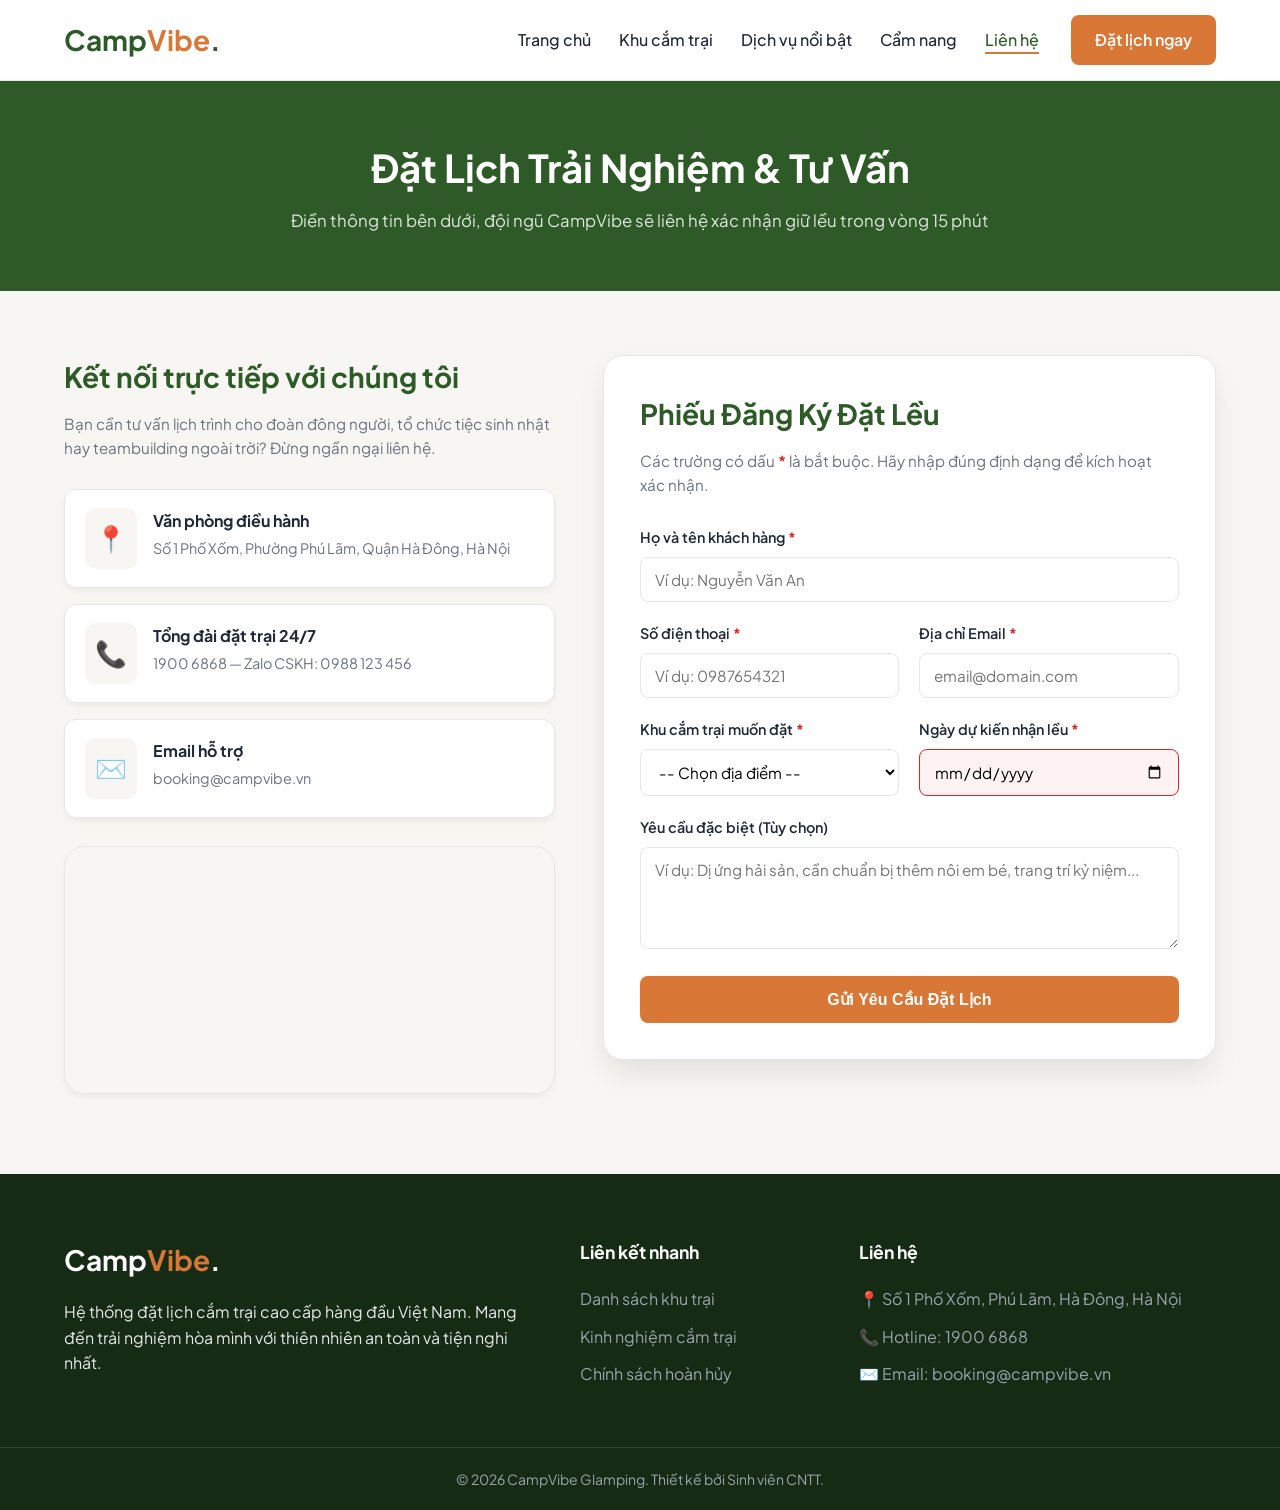
<file: contact.html>
<!DOCTYPE html>
<html lang="vi">
<head>
    <meta charset="UTF-8">
    <meta name="viewport" content="width=device-width, initial-scale=1.0">
    <title>Đặt Lịch & Liên Hệ - CampVibe Glamping</title>
    <link rel="preconnect" href="https://fonts.googleapis.com">
    <link rel="preconnect" href="https://fonts.gstatic.com" crossorigin>
    <link href="https://fonts.googleapis.com/css2?family=Plus+Jakarta+Sans:wght@400;500;600;700&display=swap" rel="stylesheet">
    <link rel="stylesheet" href="assets/css/style.css">
</head>
<body>

    <!-- HEADER (Dùng chung) -->
    <header class="header">
        <div class="container nav-container">
            <a href="index.html" class="logo">Camp<span>Vibe</span>.</a>
            
            <input type="checkbox" id="nav-toggle" class="nav-toggle">
            <label for="nav-toggle" class="nav-toggle-label"><span></span></label>

            <nav class="navbar">
                <ul class="nav-list">
                    <li><a href="index.html">Trang chủ</a></li>
                    <li><a href="campsites.html">Khu cắm trại</a></li>
                    <li><a href="detail.html">Dịch vụ nổi bật</a></li>
                    <li><a href="blog.html">Cẩm nang</a></li>
                    <li><a href="contact.html" class="active">Liên hệ</a></li>
                </ul>
                <a href="contact.html" class="btn btn-primary nav-btn">Đặt lịch ngay</a>
            </nav>
        </div>
    </header>

    <!-- BANNER TIÊU ĐỀ -->
    <section class="page-banner">
        <div class="container">
            <h1>Đặt Lịch Trải Nghiệm & Tư Vấn</h1>
            <p>Điền thông tin bên dưới, đội ngũ CampVibe sẽ liên hệ xác nhận giữ lều trong vòng 15 phút</p>
        </div>
    </section>

    <main class="contact-page">
        <div class="container">
            <div class="contact-layout">

                <!-- CỘT TRÁI: THÔNG TIN LIÊN HỆ & BẢN ĐỒ -->
                <div class="contact-info">
                    <h2>Kết nối trực tiếp với chúng tôi</h2>
                    <p class="subtitle">Bạn cần tư vấn lịch trình cho đoàn đông người, tổ chức tiệc sinh nhật hay teambuilding ngoài trời? Đừng ngần ngại liên hệ.</p>

                    <div class="info-cards">
                        <div class="info-card-item">
                            <span class="info-icon">📍</span>
                            <div>
                                <h4>Văn phòng điều hành</h4>
                                <p>Số 1 Phố Xốm, Phường Phú Lãm, Quận Hà Đông, Hà Nội</p>
                            </div>
                        </div>

                        <div class="info-card-item">
                            <span class="info-icon">📞</span>
                            <div>
                                <h4>Tổng đài đặt trại 24/7</h4>
                                <p>1900 6868 — Zalo CSKH: 0988 123 456</p>
                            </div>
                        </div>

                        <div class="info-card-item">
                            <span class="info-icon">✉️</span>
                            <div>
                                <h4>Email hỗ trợ</h4>
                                <p>booking@campvibe.vn</p>
                            </div>
                        </div>
                    </div>

                    <!-- Nhúng khung bản đồ Google Maps chuẩn Responsive -->
                    <div class="map-box">
                        <iframe 
                            src="https://www.google.com/maps/embed?pb=!1m18!1m12!1m3!1d3726.120482699639!2d105.7551283759682!3d20.947676190558016!2m3!1f0!2f0!3f0!3m2!1i1024!2i768!4f13.1!3m3!1m2!1s0x313452eaa9c461c3%3A0x2a3e1c421f294dc6!2zVHLGsOG7nW5nIMSQ4bqhaSBI4buNYyDEkOG6oWkgTmFt!5e0!3m2!1svi!2s!4v1700000000000!5m2!1svi!2s" 
                            width="100%" 
                            height="240" 
                            style="border:0;" 
                            allowfullscreen="" 
                            loading="lazy">
                        </iframe>
                    </div>
                </div>

                <!-- CỘT PHẢI: FORM ĐẶT LỊCH CÓ KIỂM TRA VALIDATION THUẦN CSS -->
                <div class="contact-form-wrapper">
                    <h2>Phiếu Đăng Ký Đặt Lều</h2>
                    <p class="form-hint">Các trường có dấu <span class="req">*</span> là bắt buộc. Hãy nhập đúng định dạng để kích hoạt xác nhận.</p>

                    <form action="#booking-success" class="validated-form">
                        
                        <!-- Họ và tên -->
                        <div class="v-group">
                            <label for="fullname">Họ và tên khách hàng <span class="req">*</span></label>
                            <input 
                                type="text" 
                                id="fullname" 
                                name="fullname" 
                                placeholder="Ví dụ: Nguyễn Văn An" 
                                minlength="3" 
                                required>
                            <span class="error-msg">Vui lòng nhập họ tên đầy đủ (tối thiểu 3 ký tự).</span>
                        </div>

                        <!-- Hàng 2 cột: Số điện thoại & Email -->
                        <div class="v-row">
                            <div class="v-group">
                                <label for="phone">Số điện thoại <span class="req">*</span></label>
                                <input 
                                    type="tel" 
                                    id="phone" 
                                    name="phone" 
                                    placeholder="Ví dụ: 0987654321" 
                                    pattern="0[0-9]{9}" 
                                    required>
                                <span class="error-msg">Số điện thoại phải gồm 10 chữ số và bắt đầu bằng số 0.</span>
                            </div>

                            <div class="v-group">
                                <label for="email">Địa chỉ Email <span class="req">*</span></label>
                                <input 
                                    type="email" 
                                    id="email" 
                                    name="email" 
                                    placeholder="email@domain.com" 
                                    required>
                                <span class="error-msg">Vui lòng nhập đúng định dạng Email (có ký tự @).</span>
                            </div>
                        </div>

                        <!-- Hàng 2 cột: Chọn khu trại & Ngày nhận lều -->
                        <div class="v-row">
                            <div class="v-group">
                                <label for="camp-select">Khu cắm trại muốn đặt <span class="req">*</span></label>
                                <select id="camp-select" name="camp" required>
                                    <option value="">-- Chọn địa điểm --</option>
                                    <option value="dalat-yurt">Lều Mông Cổ Rừng Thông (Đà Lạt)</option>
                                    <option value="bavi-aframe">Lều Chữ A View Suối Mơ (Ba Vì)</option>
                                    <option value="hococ-beach">Glamping Bãi Biển Hoàng Hôn (Hồ Cốc)</option>
                                </select>
                            </div>

                            <div class="v-group">
                                <label for="date-visit">Ngày dự kiến nhận lều <span class="req">*</span></label>
                                <input type="date" id="date-visit" name="date" required>
                            </div>
                        </div>

                        <!-- Ghi chú yêu cầu thêm -->
                        <div class="v-group">
                            <label for="notes">Yêu cầu đặc biệt (Tùy chọn)</label>
                            <textarea 
                                id="notes" 
                                name="notes" 
                                rows="4" 
                                placeholder="Ví dụ: Dị ứng hải sản, cần chuẩn bị thêm nôi em bé, trang trí kỷ niệm..."></textarea>
                        </div>

                        <button type="submit" class="btn btn-primary btn-block">Gửi Yêu Cầu Đặt Lịch</button>
                    </form>

                    <!-- HỘP THÔNG BÁO XÁC NHẬN HIỂN THỊ BẰNG :TARGET (KHÔNG CẦN JS) -->
                    <div id="booking-success" class="success-modal">
                        <div class="success-box">
                            <div class="success-icon">🎉</div>
                            <h3>Gửi yêu cầu thành công!</h3>
                            <p>Cảm ơn bạn đã tin tưởng <strong>CampVibe</strong>. Nhân viên tư vấn sẽ gọi điện xác nhận lịch trình của bạn trong ít phút tới.</p>
                            <a href="#" class="btn btn-primary">Đóng thông báo</a>
                        </div>
                    </div>

                </div>

            </div>
        </div>
    </main>

    <!-- FOOTER (Dùng chung) -->
    <footer class="footer">
        <div class="container footer-grid">
            <div class="footer-col">
                <a href="index.html" class="logo footer-logo">Camp<span>Vibe</span>.</a>
                <p>Hệ thống đặt lịch cắm trại cao cấp hàng đầu Việt Nam. Mang đến trải nghiệm hòa mình với thiên nhiên an toàn và tiện nghi nhất.</p>
            </div>
            <div class="footer-col">
                <h4>Liên kết nhanh</h4>
                <ul>
                    <li><a href="campsites.html">Danh sách khu trại</a></li>
                    <li><a href="blog.html">Kinh nghiệm cắm trại</a></li>
                    <li><a href="contact.html">Chính sách hoàn hủy</a></li>
                </ul>
            </div>
            <div class="footer-col">
                <h4>Liên hệ</h4>
                <ul>
                    <li>📍 Số 1 Phố Xốm, Phú Lãm, Hà Đông, Hà Nội</li>
                    <li>📞 Hotline: 1900 6868</li>
                    <li>✉️ Email: booking@campvibe.vn</li>
                </ul>
            </div>
        </div>
        <div class="footer-bottom">
            <p>&copy; 2026 CampVibe Glamping. Thiết kế bởi Sinh viên CNTT.</p>
        </div>
    </footer>

</body>
</html>
</file>
<file: assets/css/style.css>
/* ================= 1. BIẾN CSS & RESET ================= */
:root {
    --primary-color: #2D5A27;      /* Xanh rêu rừng thông */
    --primary-hover: #1E3F1A;
    --accent-color: #D97736;       /* Cam đất lửa trại */
    --bg-main: #FFFFFF;
    --bg-light: #F7F6F2;           /* Màu kem ấm tự nhiên */
    --text-dark: #1F2937;
    --text-muted: #6B7280;
    --border-color: #E5E7EB;
    --radius-md: 12px;
    --radius-lg: 20px;
    --shadow-sm: 0 4px 6px -1px rgba(0, 0, 0, 0.05);
    --shadow-lg: 0 15px 30px -5px rgba(0, 0, 0, 0.1);
    --transition: all 0.3s ease;
}

* {
    margin: 0;
    padding: 0;
    box-sizing: border-box;
}

html {
    scroll-behavior: smooth;
}

body {
    font-family: 'Plus Jakarta Sans', sans-serif;
    color: var(--text-dark);
    background-color: var(--bg-main);
    line-height: 1.6;
}

a {
    text-decoration: none;
    color: inherit;
}

ul {
    list-style: none;
}

img {
    max-width: 100%;
    display: block;
}

.container {
    width: 90%;
    max-width: 1200px;
    margin: 0 auto;
}

.section {
    padding: 80px 0;
}

.bg-light {
    background-color: var(--bg-light);
}

.section-header {
    text-align: center;
    max-width: 600px;
    margin: 0 auto 50px;
}

.section-header h2 {
    font-size: 2rem;
    color: var(--primary-color);
    margin-bottom: 12px;
}

.section-header p {
    color: var(--text-muted);
}

/* Nút bấm dùng chung */
.btn {
    display: inline-block;
    padding: 12px 24px;
    border-radius: 8px;
    font-weight: 600;
    cursor: pointer;
    border: none;
    transition: var(--transition);
}

.btn-primary {
    background-color: var(--accent-color);
    color: #FFFFFF;
}

.btn-primary:hover {
    background-color: #C06224;
    transform: translateY(-2px);
}

/* ================= 2. HEADER & NAVIGATION ================= */
.header {
    position: sticky;
    top: 0;
    z-index: 1000;
    background-color: rgba(255, 255, 255, 0.95);
    backdrop-filter: blur(10px);
    border-bottom: 1px solid var(--border-color);
}

.nav-container {
    display: flex;
    justify-content: space-between;
    align-items: center;
    height: 80px;
}

.logo {
    font-size: 1.75rem;
    font-weight: 700;
    color: var(--primary-color);
}

.logo span {
    color: var(--accent-color);
}

.navbar {
    display: flex;
    align-items: center;
    gap: 32px;
}

.nav-list {
    display: flex;
    gap: 28px;
}

.nav-list a {
    font-weight: 500;
    color: var(--text-dark);
    transition: var(--transition);
    position: relative;
}

.nav-list a:hover,
.nav-list a.active {
    color: var(--primary-color);
}

/* Gạch chân hiệu ứng khi hover menu */
.nav-list a::after {
    content: '';
    position: absolute;
    bottom: -4px;
    left: 0;
    width: 0;
    height: 2px;
    background-color: var(--accent-color);
    transition: var(--transition);
}

.nav-list a:hover::after,
.nav-list a.active::after {
    width: 100%;
}

.nav-toggle, .nav-toggle-label {
    display: none;
}

/* ================= 3. HERO & SEARCH BOX ================= */
.hero {
    position: relative;
    min-height: 85vh;
    background: url('https://images.unsplash.com/photo-1517824806704-9040b037703b?auto=format&fit=crop&w=1600&q=80') center/cover no-repeat;
    display: flex;
    align-items: center;
    color: #FFFFFF;
}

.hero-overlay {
    position: absolute;
    inset: 0;
    background: linear-gradient(to bottom, rgba(0,0,0,0.4), rgba(0,0,0,0.65));
}

.hero-content {
    position: relative;
    z-index: 1;
    max-width: 850px;
    text-align: center;
}

.badge {
    display: inline-block;
    background-color: rgba(255, 255, 255, 0.2);
    backdrop-filter: blur(4px);
    padding: 6px 16px;
    border-radius: 50px;
    font-size: 0.875rem;
    margin-bottom: 20px;
}

.hero-content h1 {
    font-size: 3.2rem;
    line-height: 1.2;
    margin-bottom: 20px;
}

.hero-content p {
    font-size: 1.125rem;
    margin-bottom: 40px;
    opacity: 0.9;
}

/* Thanh tìm kiếm nổi */
.search-box {
    background-color: #FFFFFF;
    padding: 16px;
    border-radius: var(--radius-lg);
    display: flex;
    flex-wrap: wrap;
    gap: 16px;
    align-items: center;
    box-shadow: var(--shadow-lg);
    color: var(--text-dark);
    text-align: left;
}

.search-group {
    flex: 1;
    min-width: 180px;
    padding: 0 12px;
    border-right: 1px solid var(--border-color);
}

.search-group:last-of-type {
    border-right: none;
}

.search-group label {
    display: block;
    font-size: 0.75rem;
    font-weight: 700;
    text-transform: uppercase;
    color: var(--text-muted);
    margin-bottom: 4px;
}

.search-group select,
.search-group input {
    width: 100%;
    border: none;
    outline: none;
    font-family: inherit;
    font-size: 0.95rem;
    font-weight: 600;
    color: var(--text-dark);
}

.search-btn {
    padding: 16px 32px;
    border-radius: var(--radius-md);
}

/* ================= 4. BENTO GRID (ĐIỂM ĐẾN NỔI BẬT) ================= */
.bento-grid {
    display: grid;
    grid-template-columns: repeat(4, 1fr);
    grid-auto-rows: 260px;
    gap: 24px;
}

.card-large {
    grid-column: span 2;
    grid-row: span 2;
}

.card-wide {
    grid-column: span 2;
}

.camp-card {
    position: relative;
    border-radius: var(--radius-lg);
    overflow: hidden;
    box-shadow: var(--shadow-sm);
}

.camp-card img {
    width: 100%;
    height: 100%;
    object-fit: cover;
    transition: transform 0.5s ease;
}

/* Hiệu ứng phóng to ảnh khi hover */
.camp-card:hover img {
    transform: scale(1.08);
}

.tag-discount {
    position: absolute;
    top: 16px;
    left: 16px;
    background-color: var(--accent-color);
    color: #FFFFFF;
    padding: 6px 12px;
    border-radius: 6px;
    font-size: 0.8rem;
    font-weight: 700;
    z-index: 2;
}

.card-overlay {
    position: absolute;
    inset: 0;
    background: linear-gradient(to top, rgba(0,0,0,0.8) 0%, rgba(0,0,0,0) 60%);
    display: flex;
    flex-direction: column;
    justify-content: flex-end;
    padding: 24px;
    color: #FFFFFF;
}

.location-tag {
    font-size: 0.8rem;
    text-transform: uppercase;
    letter-spacing: 1px;
    color: #FCD34D;
    font-weight: 600;
}

.card-overlay h3 {
    font-size: 1.25rem;
    margin: 6px 0;
}

.card-large .card-overlay h3 {
    font-size: 1.75rem;
}

.price {
    font-weight: 700;
    font-size: 1.1rem;
}

.price span {
    font-weight: 400;
    font-size: 0.85rem;
    opacity: 0.8;
}

/* ================= 5. TIỆN ÍCH (FLEXBOX) ================= */
.amenities-flex {
    display: flex;
    flex-wrap: wrap;
    gap: 24px;
}

.amenity-item {
    flex: 1 1 240px;
    background-color: #FFFFFF;
    padding: 32px 24px;
    border-radius: var(--radius-lg);
    box-shadow: var(--shadow-sm);
    transition: var(--transition);
    border: 1px solid var(--border-color);
}

.amenity-item:hover {
    transform: translateY(-8px);
    box-shadow: var(--shadow-lg);
    border-color: var(--primary-color);
}

.icon-box {
    font-size: 2.5rem;
    margin-bottom: 16px;
}

.amenity-item h3 {
    font-size: 1.15rem;
    margin-bottom: 10px;
    color: var(--primary-color);
}

.amenity-item p {
    color: var(--text-muted);
    font-size: 0.95rem;
}

/* ================= 6. FOOTER ================= */
.footer {
    background-color: #162B14;
    color: #E5E7EB;
    padding-top: 64px;
}

.footer-grid {
    display: grid;
    grid-template-columns: 2fr 1fr 1.5fr;
    gap: 40px;
    padding-bottom: 48px;
}

.footer-logo {
    color: #FFFFFF;
    display: inline-block;
    margin-bottom: 16px;
}

.footer-col h4 {
    color: #FFFFFF;
    margin-bottom: 20px;
    font-size: 1.1rem;
}

.footer-col ul li {
    margin-bottom: 12px;
    color: #9CA3AF;
}

.footer-col ul li a:hover {
    color: var(--accent-color);
}

.footer-bottom {
    border-top: 1px solid rgba(255, 255, 255, 0.1);
    text-align: center;
    padding: 20px 0;
    font-size: 0.875rem;
    color: #9CA3AF;
}

/* ================= 7. RESPONSIVE (TABLET & MOBILE) ================= */
@media (max-width: 992px) {
    .bento-grid {
        grid-template-columns: repeat(2, 1fr);
    }
    .footer-grid {
        grid-template-columns: 1fr;
    }
}

@media (max-width: 768px) {
    /* Xử lý Menu Hamburger thuần CSS */
    .nav-toggle-label {
        display: block;
        cursor: pointer;
        padding: 10px;
    }
    .nav-toggle-label span,
    .nav-toggle-label span::before,
    .nav-toggle-label span::after {
        display: block;
        background: var(--primary-color);
        height: 3px;
        width: 26px;
        border-radius: 2px;
        position: relative;
        transition: var(--transition);
    }
    .nav-toggle-label span::before,
    .nav-toggle-label span::after {
        content: '';
        position: absolute;
    }
    .nav-toggle-label span::before { bottom: 8px; }
    .nav-toggle-label span::after { top: 8px; }

    .navbar {
        position: absolute;
        top: 80px;
        left: 0;
        width: 100%;
        background-color: #FFFFFF;
        flex-direction: column;
        align-items: flex-start;
        padding: 0 5%;
        max-height: 0;
        overflow: hidden;
        transition: max-height 0.4s ease;
        border-bottom: 1px solid var(--border-color);
    }

    .nav-list {
        flex-direction: column;
        width: 100%;
        padding-top: 20px;
        gap: 16px;
    }

    .nav-btn {
        margin: 20px 0;
        width: 100%;
        text-align: center;
    }

    /* Khi checkbox được check -> Mở menu */
    .nav-toggle:checked ~ .navbar {
        max-height: 400px;
    }

    .hero-content h1 {
        font-size: 2.2rem;
    }

    .search-group {
        border-right: none;
        border-bottom: 1px solid var(--border-color);
        padding-bottom: 12px;
    }

    .search-btn {
        width: 100%;
    }

    .bento-grid {
        grid-template-columns: 1fr;
        grid-auto-rows: 240px;
    }
    .card-large, .card-wide {
        grid-column: span 1;
        grid-row: span 1;
    }
}

/* ================= 8. TRANG CHI TIẾT (DETAIL PAGE) ================= */
.detail-page {
    padding: 32px 0 80px;
}

.breadcrumb {
    font-size: 0.9rem;
    color: var(--text-muted);
    margin-bottom: 20px;
}

.breadcrumb a:hover {
    color: var(--primary-color);
    text-decoration: underline;
}

.detail-header {
    display: flex;
    justify-content: space-between;
    align-items: flex-end;
    flex-wrap: wrap;
    gap: 16px;
    margin-bottom: 28px;
}

.detail-header h1 {
    font-size: 2.2rem;
    color: var(--primary-color);
    margin-top: 6px;
}

.rating-badge {
    background-color: var(--bg-light);
    padding: 8px 16px;
    border-radius: 50px;
    border: 1px solid var(--border-color);
    font-size: 0.95rem;
}

/* THƯ VIỆN ẢNH CHUYỂN ĐỔI THUẦN CSS */
.css-gallery {
    margin-bottom: 48px;
}

.css-gallery input[type="radio"] {
    display: none;
}

.gallery-main {
    position: relative;
    height: 480px;
    border-radius: var(--radius-lg);
    overflow: hidden;
    margin-bottom: 16px;
    box-shadow: var(--shadow-sm);
}

.gallery-main .slide {
    position: absolute;
    inset: 0;
    opacity: 0;
    visibility: hidden;
    transition: opacity 0.4s ease, transform 0.5s ease;
    transform: scale(1.02);
}

.gallery-main .slide img {
    width: 100%;
    height: 100%;
    object-fit: cover;
}

/* Hiển thị ảnh tương ứng khi radio được chọn */
#img-1:checked ~ .gallery-main .slide-1,
#img-2:checked ~ .gallery-main .slide-2,
#img-3:checked ~ .gallery-main .slide-3,
#img-4:checked ~ .gallery-main .slide-4 {
    opacity: 1;
    visibility: visible;
    transform: scale(1);
}

.gallery-thumbs {
    display: grid;
    grid-template-columns: repeat(4, 1fr);
    gap: 16px;
}

.gallery-thumbs .thumb {
    height: 100px;
    border-radius: var(--radius-md);
    overflow: hidden;
    cursor: pointer;
    border: 3px solid transparent;
    opacity: 0.65;
    transition: var(--transition);
}

.gallery-thumbs .thumb:hover {
    opacity: 1;
}

.gallery-thumbs .thumb img {
    width: 100%;
    height: 100%;
    object-fit: cover;
}

/* Làm nổi bật ảnh nhỏ đang được chọn */
#img-1:checked ~ .gallery-thumbs label[for="img-1"],
#img-2:checked ~ .gallery-thumbs label[for="img-2"],
#img-3:checked ~ .gallery-thumbs label[for="img-3"],
#img-4:checked ~ .gallery-thumbs label[for="img-4"] {
    border-color: var(--accent-color);
    opacity: 1;
}

/* BỐ CỤC 2 CỘT CHI TIẾT & SIDEBAR STICKY */
.detail-layout {
    display: grid;
    grid-template-columns: 2fr 1fr;
    gap: 48px;
    align-items: start;
}

.info-block {
    margin-bottom: 40px;
    padding-bottom: 32px;
    border-bottom: 1px solid var(--border-color);
}

.info-block:last-child {
    border-bottom: none;
}

.info-block h2 {
    font-size: 1.5rem;
    color: var(--primary-color);
    margin-bottom: 16px;
}

.specs-list {
    display: grid;
    grid-template-columns: repeat(2, 1fr);
    gap: 14px;
}

.specs-list li {
    font-weight: 500;
    color: var(--text-dark);
}

/* BẢNG GIÁ HIỆN ĐẠI */
.table-responsive {
    overflow-x: auto;
}

.price-table {
    width: 100%;
    border-collapse: collapse;
    border-radius: var(--radius-md);
    overflow: hidden;
    box-shadow: var(--shadow-sm);
}

.price-table th,
.price-table td {
    padding: 14px 18px;
    text-align: left;
    border-bottom: 1px solid var(--border-color);
}

.price-table thead {
    background-color: var(--primary-color);
    color: #FFFFFF;
}

.price-table tbody tr:nth-child(even) {
    background-color: var(--bg-light);
}

.price-table tbody tr:hover {
    background-color: #EFECE6;
}

/* KHUNG ĐẶT LỊCH TRƯỢT THEO MÀN HÌNH */
.booking-sidebar {
    position: sticky;
    top: 100px; /* Cách mép trên 100px để không đè lên Header */
}

.booking-card {
    background-color: #FFFFFF;
    padding: 28px;
    border-radius: var(--radius-lg);
    border: 1px solid var(--border-color);
    box-shadow: var(--shadow-lg);
}

.booking-price .amount {
    font-size: 1.8rem;
    font-weight: 700;
    color: var(--primary-color);
}

.booking-note {
    font-size: 0.85rem;
    color: var(--accent-color);
    font-weight: 600;
    margin-bottom: 20px;
}

.booking-form .form-group {
    margin-bottom: 16px;
}

.booking-form label {
    display: block;
    font-size: 0.85rem;
    font-weight: 600;
    margin-bottom: 6px;
}

.booking-form input,
.booking-form select {
    width: 100%;
    padding: 10px 12px;
    border: 1px solid var(--border-color);
    border-radius: 8px;
    font-family: inherit;
    font-size: 0.95rem;
}

.booking-form input:focus,
.booking-form select:focus {
    outline: none;
    border-color: var(--primary-color);
}

.price-summary {
    background-color: var(--bg-light);
    padding: 16px;
    border-radius: var(--radius-md);
    margin: 20px 0;
}

.summary-row {
    display: flex;
    justify-content: space-between;
    font-size: 0.9rem;
    margin-bottom: 8px;
    color: var(--text-muted);
}

.summary-row.total {
    border-top: 1px solid var(--border-color);
    padding-top: 10px;
    margin-top: 10px;
    margin-bottom: 0;
    font-weight: 700;
    font-size: 1.05rem;
    color: var(--text-dark);
}

.btn-block {
    width: 100%;
    text-align: center;
    padding: 14px;
    font-size: 1rem;
}

/* Responsive cho trang chi tiết */
@media (max-width: 992px) {
    .detail-layout {
        grid-template-columns: 1fr;
    }
    .booking-sidebar {
        position: static;
    }
}

@media (max-width: 768px) {
    .gallery-main {
        height: 280px;
    }
    .gallery-thumbs .thumb {
        height: 65px;
    }
    .specs-list {
        grid-template-columns: 1fr;
    }
}
/* ================= 9. TRANG DANH SÁCH (CAMPSITES PAGE) ================= */
.page-banner {
    background-color: var(--primary-color);
    color: #FFFFFF;
    padding: 56px 0;
    text-align: center;
}

.page-banner h1 {
    font-size: 2.4rem;
    margin-bottom: 10px;
}

.page-banner p {
    opacity: 0.85;
    font-size: 1.05rem;
}

.campsites-page {
    padding: 60px 0 80px;
    background-color: var(--bg-light);
}

/* Ẩn các nút radio điều khiển bộ lọc */
.filter-wrapper input[type="radio"] {
    display: none;
}

.filter-wrapper {
    display: grid;
    grid-template-columns: 280px 1fr;
    gap: 32px;
    align-items: start;
}

/* Sidebar Bộ lọc bên trái */
.filter-sidebar {
    position: sticky;
    top: 100px;
    display: flex;
    flex-direction: column;
    gap: 24px;
}

.filter-box {
    background-color: #FFFFFF;
    padding: 24px;
    border-radius: var(--radius-lg);
    border: 1px solid var(--border-color);
    box-shadow: var(--shadow-sm);
}

.filter-box h3 {
    font-size: 1.1rem;
    color: var(--primary-color);
    margin-bottom: 16px;
    padding-bottom: 10px;
    border-bottom: 1px solid var(--border-color);
}

.filter-options {
    display: flex;
    flex-direction: column;
    gap: 8px;
}

.filter-label {
    padding: 10px 14px;
    border-radius: 8px;
    cursor: pointer;
    font-weight: 500;
    font-size: 0.95rem;
    color: var(--text-dark);
    transition: var(--transition);
}

.filter-label:hover {
    background-color: var(--bg-light);
    color: var(--primary-color);
}

/* Đổi màu nút lọc đang được chọn */
#filter-all:checked ~ .filter-sidebar label[for="filter-all"],
#filter-dalat:checked ~ .filter-sidebar label[for="filter-dalat"],
#filter-bavi:checked ~ .filter-sidebar label[for="filter-bavi"],
#filter-hococ:checked ~ .filter-sidebar label[for="filter-hococ"] {
    background-color: var(--primary-color);
    color: #FFFFFF;
    font-weight: 600;
}

/* LOGIC LỌC THẺ SẢN PHẨM BẰNG CSS THUẦN */
#filter-dalat:checked ~ .campsites-grid .listing-card:not([data-category="dalat"]),
#filter-bavi:checked ~ .campsites-grid .listing-card:not([data-category="bavi"]),
#filter-hococ:checked ~ .campsites-grid .listing-card:not([data-category="hococ"]) {
    display: none;
}

.static-filter-list li {
    margin-bottom: 12px;
    font-size: 0.92rem;
    color: var(--text-muted);
}

.static-filter-list input[type="checkbox"] {
    accent-color: var(--primary-color);
    margin-right: 8px;
    transform: scale(1.1);
}

/* Lưới thẻ khu cắm trại bên phải */
.campsites-grid {
    display: grid;
    grid-template-columns: repeat(2, 1fr);
    gap: 24px;
}

.listing-card {
    background-color: #FFFFFF;
    border-radius: var(--radius-lg);
    overflow: hidden;
    border: 1px solid var(--border-color);
    box-shadow: var(--shadow-sm);
    display: flex;
    flex-direction: column;
    transition: var(--transition);
}

.listing-card:hover {
    transform: translateY(-6px);
    box-shadow: var(--shadow-lg);
}

.listing-img {
    position: relative;
    height: 220px;
    overflow: hidden;
}

.listing-img img {
    width: 100%;
    height: 100%;
    object-fit: cover;
    transition: transform 0.5s ease;
}

.listing-card:hover .listing-img img {
    transform: scale(1.06);
}

.badge-status {
    position: absolute;
    top: 14px;
    left: 14px;
    background-color: var(--primary-color);
    color: #FFFFFF;
    padding: 4px 12px;
    border-radius: 6px;
    font-size: 0.78rem;
    font-weight: 700;
}

.badge-status.discount {
    background-color: var(--accent-color);
}

.listing-body {
    padding: 22px;
    display: flex;
    flex-direction: column;
    flex: 1;
}

.listing-meta {
    display: flex;
    justify-content: space-between;
    font-size: 0.85rem;
    font-weight: 600;
    color: var(--text-muted);
    margin-bottom: 8px;
}

.listing-body h3 {
    font-size: 1.2rem;
    margin-bottom: 10px;
    color: var(--text-dark);
}

.listing-body h3 a:hover {
    color: var(--primary-color);
}

.listing-body .desc {
    font-size: 0.92rem;
    color: var(--text-muted);
    margin-bottom: 20px;
    flex: 1;
}

.listing-footer {
    display: flex;
    justify-content: space-between;
    align-items: center;
    padding-top: 16px;
    border-top: 1px solid var(--border-color);
}

.price-val {
    font-size: 1.2rem;
    font-weight: 700;
    color: var(--primary-color);
}

.price-unit {
    font-size: 0.82rem;
    color: var(--text-muted);
}

.btn-outline {
    padding: 8px 16px;
    border: 1.5px solid var(--primary-color);
    color: var(--primary-color);
    border-radius: 8px;
    font-size: 0.9rem;
}

.btn-outline:hover {
    background-color: var(--primary-color);
    color: #FFFFFF;
}

/* Responsive trang danh sách */
@media (max-width: 992px) {
    .filter-wrapper {
        grid-template-columns: 1fr;
    }
    .filter-sidebar {
        position: static;
    }
    .filter-options {
        flex-direction: row;
        flex-wrap: wrap;
    }
}

@media (max-width: 640px) {
    .campsites-grid {
        grid-template-columns: 1fr;
    }
}

/* ================= 10. TRANG LIÊN HỆ & VALIDATION CSS ================= */
.contact-page {
    padding: 64px 0 80px;
    background-color: var(--bg-light);
}

.contact-layout {
    display: grid;
    grid-template-columns: 1fr 1.25fr;
    gap: 48px;
    align-items: start;
}

.contact-info h2,
.contact-form-wrapper h2 {
    font-size: 1.75rem;
    color: var(--primary-color);
    margin-bottom: 12px;
}

.contact-info .subtitle,
.form-hint {
    color: var(--text-muted);
    font-size: 0.95rem;
    margin-bottom: 28px;
}

.req {
    color: #DC2626;
    font-weight: 700;
}

.info-cards {
    display: flex;
    flex-direction: column;
    gap: 16px;
    margin-bottom: 28px;
}

.info-card-item {
    display: flex;
    align-items: flex-start;
    gap: 16px;
    background-color: #FFFFFF;
    padding: 18px 20px;
    border-radius: var(--radius-md);
    border: 1px solid var(--border-color);
    box-shadow: var(--shadow-sm);
}

.info-icon {
    font-size: 1.6rem;
    background-color: var(--bg-light);
    padding: 10px;
    border-radius: 10px;
}

.info-card-item h4 {
    color: var(--text-dark);
    font-size: 1rem;
    margin-bottom: 4px;
}

.info-card-item p {
    color: var(--text-muted);
    font-size: 0.9rem;
}

.map-box {
    border-radius: var(--radius-lg);
    overflow: hidden;
    border: 1px solid var(--border-color);
    box-shadow: var(--shadow-sm);
}

/* KHUNG FORM & HIỆU ỨNG KIỂM TRA LỖI BẰNG CSS THUẦN */
.contact-form-wrapper {
    background-color: #FFFFFF;
    padding: 36px;
    border-radius: var(--radius-lg);
    border: 1px solid var(--border-color);
    box-shadow: var(--shadow-lg);
}

.v-row {
    display: grid;
    grid-template-columns: 1fr 1fr;
    gap: 20px;
}

.v-group {
    margin-bottom: 20px;
}

.v-group label {
    display: block;
    font-size: 0.9rem;
    font-weight: 600;
    margin-bottom: 8px;
    color: var(--text-dark);
}

.v-group input,
.v-group select,
.v-group textarea {
    width: 100%;
    padding: 12px 14px;
    border: 1.5px solid var(--border-color);
    border-radius: 8px;
    font-family: inherit;
    font-size: 0.95rem;
    transition: var(--transition);
    background-color: #FFFFFF;
}

.v-group input:focus,
.v-group select:focus,
.v-group textarea:focus {
    outline: none;
    border-color: var(--primary-color);
    box-shadow: 0 0 0 3px rgba(45, 90, 39, 0.12);
}

.error-msg {
    display: none;
    font-size: 0.8rem;
    color: #DC2626;
    margin-top: 6px;
    font-weight: 500;
}

/* KỸ THUẬT :NOT(:placeholder-shown) + :INVALID / :VALID */
/* Chỉ báo lỗi đỏ sau khi người dùng đã bắt đầu gõ nhưng sai định dạng */
.v-group input:not(:placeholder-shown):invalid {
    border-color: #DC2626;
    background-color: #FEF2F2;
}

.v-group input:not(:placeholder-shown):invalid + .error-msg {
    display: block;
}

/* Báo viền xanh lá khi người dùng nhập đúng định dạng yêu cầu */
.v-group input:not(:placeholder-shown):valid {
    border-color: #16A34A;
    background-color: #F0FDF4;
}

/* HỘP THÔNG BÁO POPUP XÁC NHẬN DÙNG :TARGET */
.success-modal {
    position: fixed;
    inset: 0;
    background-color: rgba(0, 0, 0, 0.6);
    backdrop-filter: blur(4px);
    display: flex;
    align-items: center;
    justify-content: center;
    z-index: 2000;
    opacity: 0;
    visibility: hidden;
    transition: var(--transition);
    padding: 20px;
}

.success-modal:target {
    opacity: 1;
    visibility: visible;
}

.success-box {
    background-color: #FFFFFF;
    max-width: 440px;
    width: 100%;
    padding: 36px 28px;
    border-radius: var(--radius-lg);
    text-align: center;
    box-shadow: var(--shadow-lg);
    transform: translateY(20px);
    transition: var(--transition);
}

.success-modal:target .success-box {
    transform: translateY(0);
}

.success-icon {
    font-size: 3.5rem;
    margin-bottom: 12px;
}

.success-box h3 {
    font-size: 1.5rem;
    color: var(--primary-color);
    margin-bottom: 10px;
}

.success-box p {
    color: var(--text-muted);
    font-size: 0.95rem;
    margin-bottom: 24px;
}

/* Responsive cho trang liên hệ */
@media (max-width: 992px) {
    .contact-layout {
        grid-template-columns: 1fr;
    }
}

@media (max-width: 640px) {
    .v-row {
        grid-template-columns: 1fr;
        gap: 0;
    }
    .contact-form-wrapper {
        padding: 24px 20px;
    }
}

/* ================= 11. TRANG CẨM NANG (BLOG / MAGAZINE PAGE) ================= */
.blog-page {
    padding: 60px 0 80px;
    background-color: var(--bg-light);
}

/* Bài viết tiêu điểm (Featured Article) */
.featured-article {
    display: grid;
    grid-template-columns: 1.15fr 1fr;
    background-color: #FFFFFF;
    border-radius: var(--radius-lg);
    overflow: hidden;
    border: 1px solid var(--border-color);
    box-shadow: var(--shadow-lg);
    margin-bottom: 56px;
}

.featured-img {
    position: relative;
    min-height: 380px;
}

.featured-img img {
    width: 100%;
    height: 100%;
    object-fit: cover;
}

.category-pill {
    position: absolute;
    top: 20px;
    left: 20px;
    background-color: var(--accent-color);
    color: #FFFFFF;
    padding: 6px 14px;
    border-radius: 50px;
    font-size: 0.8rem;
    font-weight: 700;
    letter-spacing: 0.5px;
}

.featured-body {
    padding: 40px;
    display: flex;
    flex-direction: column;
    justify-content: center;
}

.post-meta {
    display: flex;
    flex-wrap: wrap;
    gap: 8px;
    font-size: 0.85rem;
    color: var(--text-muted);
    margin-bottom: 12px;
}

.featured-body h2 {
    font-size: 1.75rem;
    line-height: 1.35;
    color: var(--primary-color);
    margin-bottom: 16px;
}

.featured-body h2 a:hover {
    color: var(--accent-color);
}

.featured-body .excerpt {
    color: var(--text-muted);
    font-size: 0.98rem;
    margin-bottom: 20px;
}

/* Blockquote phong cách tạp chí */
.editorial-quote {
    border-left: 4px solid var(--accent-color);
    background-color: var(--bg-light);
    padding: 14px 18px;
    border-radius: 0 8px 8px 0;
    font-style: italic;
    font-weight: 500;
    color: var(--primary-color);
    margin-bottom: 24px;
    font-size: 0.95rem;
}

.featured-body .btn {
    align-self: flex-start;
}

/* Bố cục 2 cột: Lưới bài viết & Sidebar */
.blog-layout {
    display: grid;
    grid-template-columns: 2fr 1fr;
    gap: 40px;
    align-items: start;
}

.blog-grid {
    display: grid;
    grid-template-columns: repeat(2, 1fr);
    gap: 28px;
}

.post-card {
    background-color: #FFFFFF;
    border-radius: var(--radius-lg);
    overflow: hidden;
    border: 1px solid var(--border-color);
    box-shadow: var(--shadow-sm);
    display: flex;
    flex-direction: column;
    transition: var(--transition);
}

.post-card:hover {
    transform: translateY(-6px);
    box-shadow: var(--shadow-lg);
}

.post-thumb {
    position: relative;
    height: 200px;
    overflow: hidden;
}

.post-thumb img {
    width: 100%;
    height: 100%;
    object-fit: cover;
    transition: transform 0.5s ease;
}

.post-card:hover .post-thumb img {
    transform: scale(1.06);
}

.post-cat {
    position: absolute;
    bottom: 12px;
    left: 12px;
    background-color: rgba(22, 43, 20, 0.85);
    color: #FFFFFF;
    padding: 4px 12px;
    border-radius: 6px;
    font-size: 0.78rem;
    font-weight: 600;
}

.post-content {
    padding: 24px;
    display: flex;
    flex-direction: column;
    flex: 1;
}

.post-content h3 {
    font-size: 1.18rem;
    line-height: 1.4;
    margin-bottom: 10px;
    color: var(--text-dark);
}

.post-content h3 a:hover {
    color: var(--primary-color);
}

.post-content p {
    font-size: 0.92rem;
    color: var(--text-muted);
    margin-bottom: 18px;
    flex: 1;
}

.read-more {
    font-weight: 700;
    font-size: 0.9rem;
    color: var(--accent-color);
    transition: var(--transition);
}

.read-more:hover {
    color: var(--primary-color);
    padding-left: 4px;
}

/* Phân trang (Pagination) */
.pagination {
    display: flex;
    gap: 10px;
    margin-top: 40px;
    justify-content: center;
}

.page-link {
    padding: 10px 16px;
    background-color: #FFFFFF;
    border: 1px solid var(--border-color);
    border-radius: 8px;
    font-weight: 600;
    font-size: 0.9rem;
    color: var(--text-dark);
    transition: var(--transition);
}

.page-link:hover,
.page-link.active {
    background-color: var(--primary-color);
    color: #FFFFFF;
    border-color: var(--primary-color);
}

/* Sidebar Tạp chí */
.blog-sidebar {
    position: sticky;
    top: 100px;
    display: flex;
    flex-direction: column;
    gap: 28px;
}

.sidebar-widget {
    background-color: #FFFFFF;
    padding: 26px;
    border-radius: var(--radius-lg);
    border: 1px solid var(--border-color);
    box-shadow: var(--shadow-sm);
}

.sidebar-widget h3 {
    font-size: 1.15rem;
    color: var(--primary-color);
    margin-bottom: 16px;
    padding-bottom: 10px;
    border-bottom: 1px solid var(--border-color);
}

.cat-list li {
    margin-bottom: 12px;
}

.cat-list li:last-child {
    margin-bottom: 0;
}

.cat-list a {
    display: flex;
    justify-content: space-between;
    align-items: center;
    font-size: 0.95rem;
    color: var(--text-dark);
    transition: var(--transition);
}

.cat-list a:hover {
    color: var(--accent-color);
    padding-left: 4px;
}

.cat-list .count {
    background-color: var(--bg-light);
    padding: 2px 10px;
    border-radius: 50px;
    font-size: 0.8rem;
    font-weight: 600;
    color: var(--text-muted);
}

/* Tags Cloud */
.tag-cloud {
    display: flex;
    flex-wrap: wrap;
    gap: 8px;
}

.tag-cloud a {
    background-color: var(--bg-light);
    padding: 6px 12px;
    border-radius: 6px;
    font-size: 0.85rem;
    font-weight: 500;
    color: var(--text-dark);
    transition: var(--transition);
}

.tag-cloud a:hover {
    background-color: var(--primary-color);
    color: #FFFFFF;
}

/* Newsletter Box */
.newsletter-box {
    background-color: var(--primary-color);
    color: #FFFFFF;
}

.newsletter-box h3 {
    color: #FFFFFF;
    border-bottom-color: rgba(255, 255, 255, 0.2);
}

.newsletter-box p {
    font-size: 0.9rem;
    opacity: 0.9;
    margin-bottom: 18px;
}

.newsletter-form input {
    width: 100%;
    padding: 12px 14px;
    border-radius: 8px;
    border: none;
    margin-bottom: 12px;
    font-family: inherit;
}

/* Modal Đọc nhanh bài viết dùng :target */
.article-modal {
    position: fixed;
    inset: 0;
    background-color: rgba(0, 0, 0, 0.65);
    backdrop-filter: blur(4px);
    z-index: 2000;
    display: flex;
    align-items: center;
    justify-content: center;
    padding: 20px;
    opacity: 0;
    visibility: hidden;
    transition: var(--transition);
}

.article-modal:target {
    opacity: 1;
    visibility: visible;
}

.article-modal-content {
    position: relative;
    background-color: #FFFFFF;
    max-width: 720px;
    max-height: 88vh;
    overflow-y: auto;
    padding: 36px;
    border-radius: var(--radius-lg);
    box-shadow: var(--shadow-lg);
}

.article-modal-content .category-pill {
    position: static;
    display: inline-block;
    margin-bottom: 12px;
}

.article-modal-content h2 {
    font-size: 1.65rem;
    color: var(--primary-color);
    margin-bottom: 10px;
}

.article-modal-content img {
    width: 100%;
    height: 280px;
    object-fit: cover;
    border-radius: var(--radius-md);
    margin: 16px 0 20px;
}

.article-text p {
    margin-bottom: 14px;
    color: var(--text-dark);
    line-height: 1.75;
}

.close-modal {
    position: absolute;
    top: 20px;
    right: 24px;
    font-size: 1.4rem;
    font-weight: 700;
    color: var(--text-muted);
}

.close-modal:hover {
    color: #DC2626;
}

.modal-footer {
    display: flex;
    gap: 12px;
    margin-top: 24px;
    padding-top: 20px;
    border-top: 1px solid var(--border-color);
}

/* Responsive cho trang Blog */
@media (max-width: 992px) {
    .featured-article {
        grid-template-columns: 1fr;
    }
    .featured-img {
        min-height: 260px;
    }
    .blog-layout {
        grid-template-columns: 1fr;
    }
    .blog-sidebar {
        position: static;
    }
}

@media (max-width: 640px) {
    .blog-grid {
        grid-template-columns: 1fr;
    }
    .featured-body {
        padding: 24px;
    }
}
</file>
